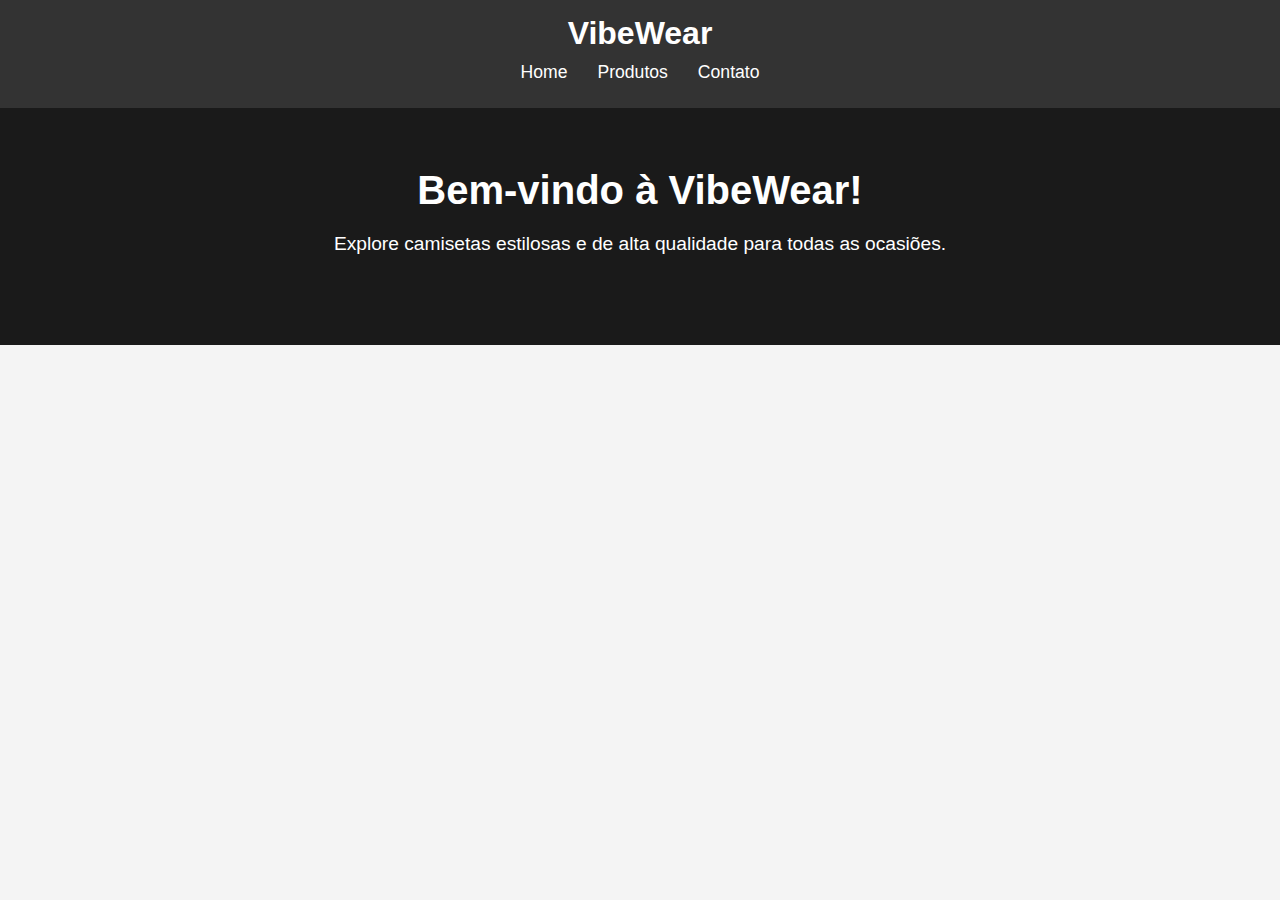
<file: index.html>
<!DOCTYPE html>
<html lang="pt-br">
<head>
    <meta charset="UTF-8">
    <meta name="viewport" content="width=device-width, initial-scale=1.0">
    <title>VibeWear - Camisetas Estilosas</title>
    <link rel="stylesheet" href="./css/styles.css">
    <link rel="icons" href="/img/">
</head>
<body>
    <header>
        <div class="logo">
            <h1>VibeWear</h1>
        </div>
        <nav>
            <ul>
                <li><a href="home.html">Home</a></li>
                <li><a href="produtos.html">Produtos</a></li>
                <li><a href="contato.html">Contato</a></li>
            </ul>
        </nav>
    </header>

    <section class="hero">
        <h2>Bem-vindo à VibeWear!</h2>
        <p>Explore camisetas estilosas e de alta qualidade para todas as ocasiões.</p>
    </section>
</body>
</html>
</file>
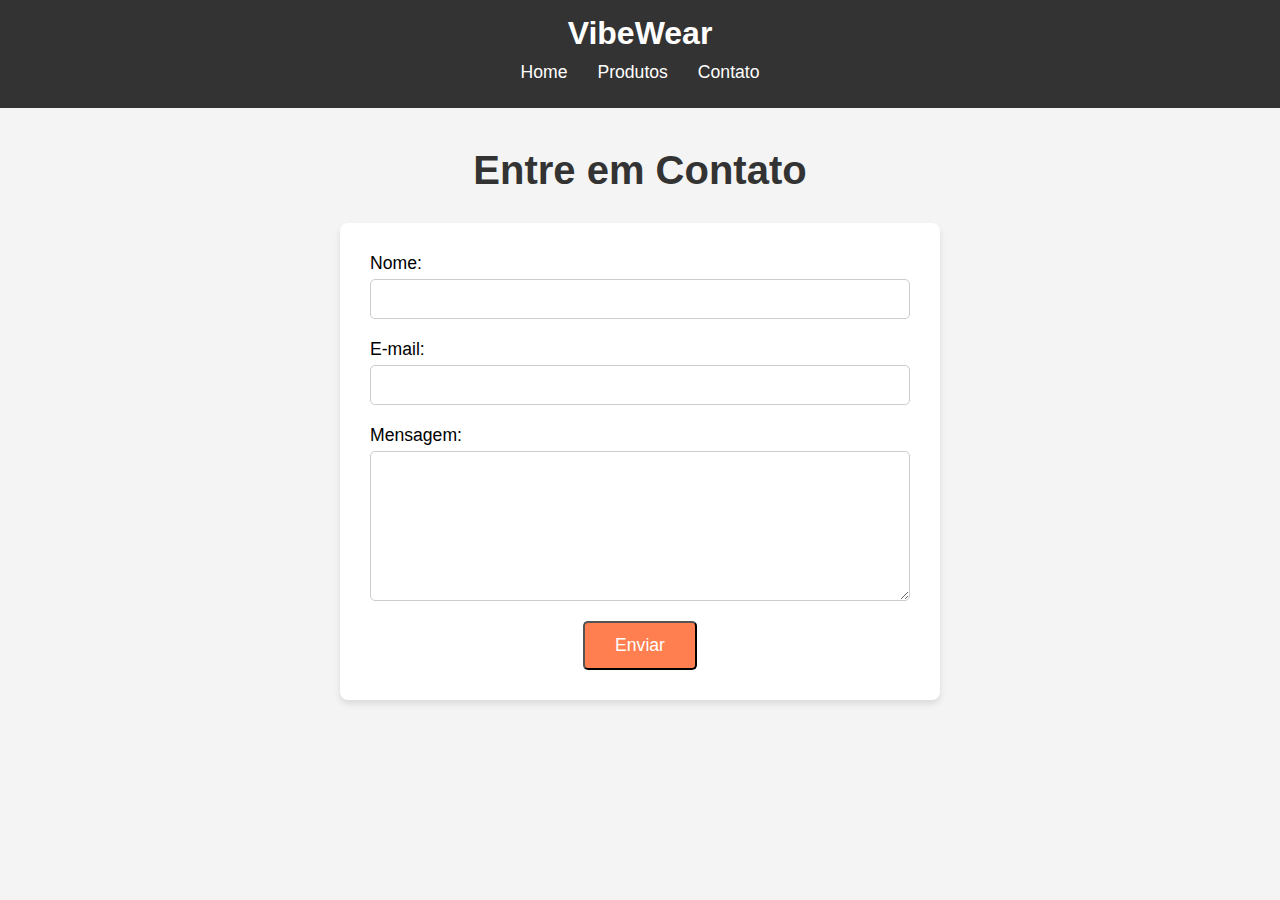
<file: contato.html>
<!DOCTYPE html>
<html lang="pt-br">
<head>
    <meta charset="UTF-8">
    <meta name="viewport" content="width=device-width, initial-scale=1.0">
    <title>VibeWear - Contato</title>
    <link rel="stylesheet" href="/css/contato.css">
</head>
<body>
    <header>
        <div class="logo">
            <h1>VibeWear</h1>
        </div>
        <nav>
            <ul>
                <li><a href="home.html">Home</a></li>
                <li><a href="produtos.html">Produtos</a></li>
                <li><a href="contato.html">Contato</a></li>
            </ul>
        </nav>
    </header>

    <section class="contato">
        <h2>Entre em Contato</h2>
        <form action="submit_form.php" method="POST">
            <label for="nome">Nome:</label>
            <input type="text" id="nome" name="nome" required>

            <label for="email">E-mail:</label>
            <input type="email" id="email" name="email" required>

            <label for="mensagem">Mensagem:</label>
            <textarea id="mensagem" name="mensagem" rows="4" required></textarea>

            <button type="submit" class="btn">Enviar</button>
        </form>
    </section>
</body>
</html>
</file>
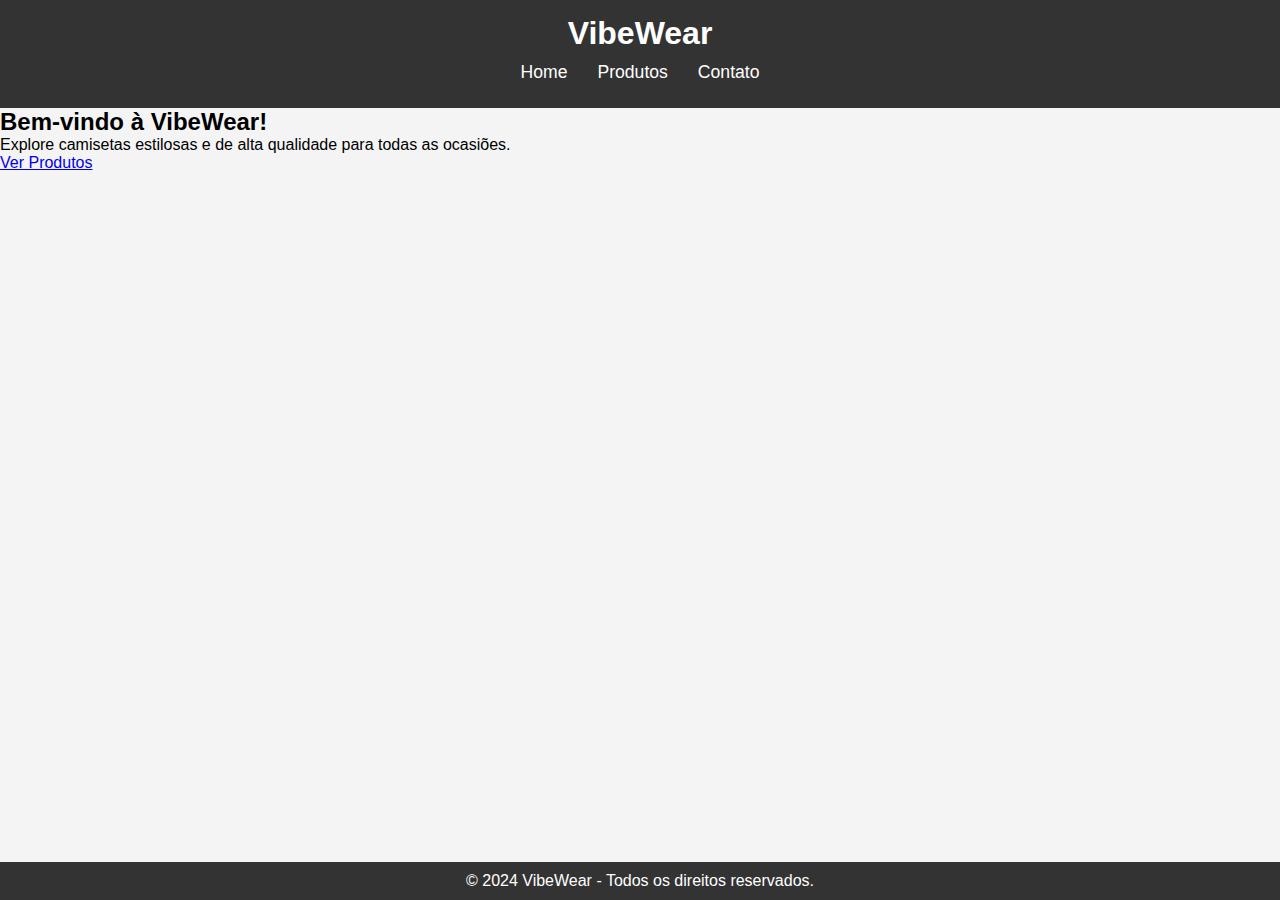
<file: home.html>
<!DOCTYPE html>
<html lang="pt-br">
<head>
    <meta charset="UTF-8">
    <meta name="viewport" content="width=device-width, initial-scale=1.0">
    <title>VibeWear - Camisetas Estilosas</title>
    <link rel="stylesheet" href="/css/contato.css">
</head>
<body>
    <header>
        <div class="logo">
            <h1>VibeWear</h1>
        </div>
        <nav>
            <ul>
                <li><a href="home.html">Home</a></li>
                <li><a href="produtos.html">Produtos</a></li>
                <li><a href="contato.html">Contato</a></li>
            </ul>
        </nav>
    </header>

    <section class="hero">
        <h2>Bem-vindo à VibeWear!</h2>
        <p>Explore camisetas estilosas e de alta qualidade para todas as ocasiões.</p>
        <a href="produtos.html" class="btn">Ver Produtos</a>
    </section>

    <footer>
        <p>&copy; 2024 VibeWear - Todos os direitos reservados.</p>
    </footer>
</body>
</html>
</file>
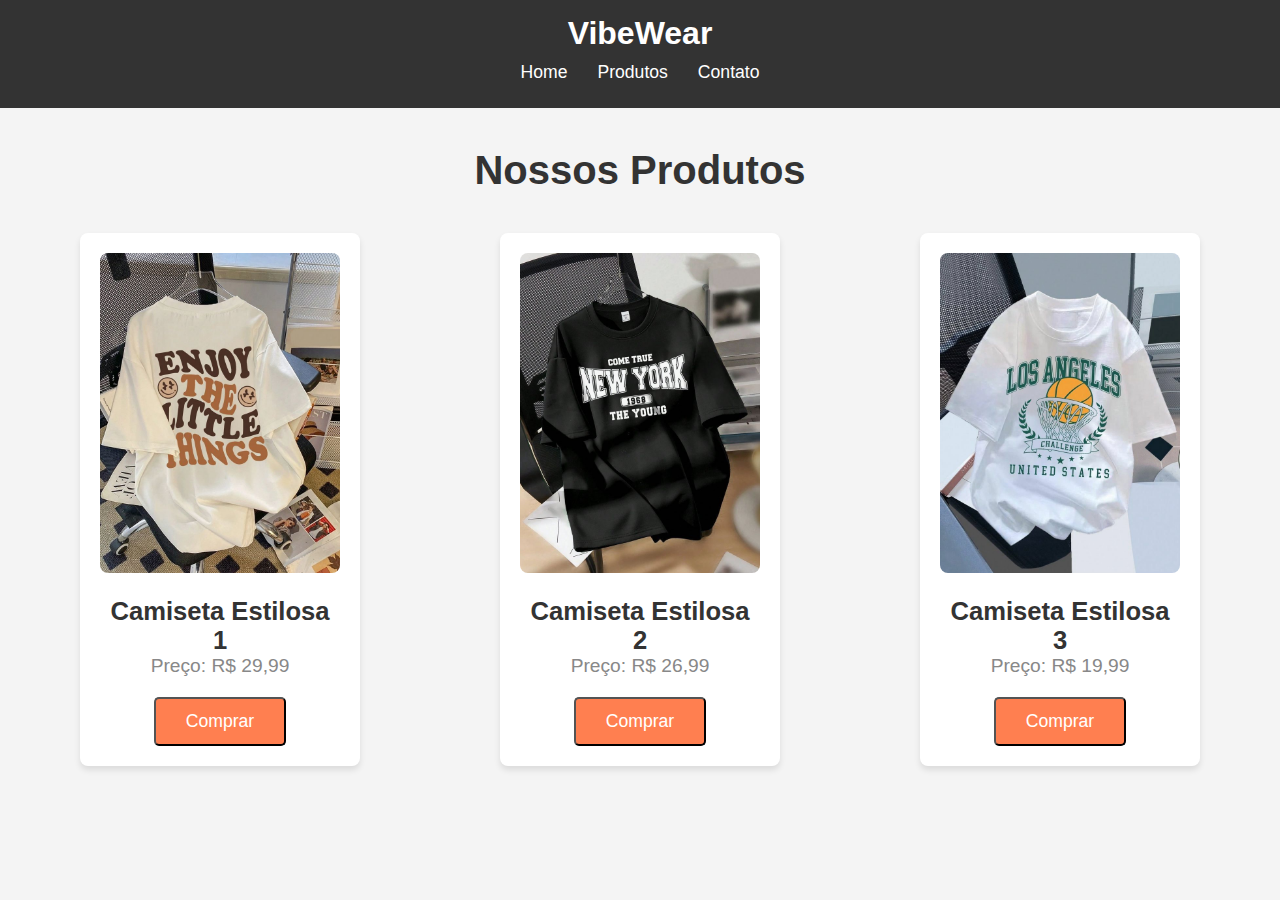
<file: produtos.html>
<!DOCTYPE html>
<html lang="pt-br">
<head>
    <meta charset="UTF-8">
    <meta name="viewport" content="width=device-width, initial-scale=1.0">
    <title>VibeWear - Produtos</title>
    <link rel="stylesheet" href="css/produtos.css">
</head>
<body>
    <header>
        <div class="logo">
            <h1>VibeWear</h1>
        </div>
        <nav>
            <ul>
                <li><a href="home.html">Home</a></li>
                <li><a href="produtos.html">Produtos</a></li>
                <li><a href="contato.html">Contato</a></li>
            </ul>
        </nav>
    </header>

    <section class="produtos">
        <h2>Nossos Produtos</h2>
        <div class="produtos-container">
            <div class="produto">
                <img src="/img/camiseta_casual.png" alt="Camiseta casual">
                <h3>Camiseta Estilosa 1</h3>
                <p>Preço: R$ 29,99</p>
                <button class="btn">Comprar</button>
            </div>
            <div class="produto">
                <img src="/img/camiseta_padrao.png" alt="Camiseta padrão">
                <h3>Camiseta Estilosa 2</h3>
                <p>Preço: R$ 26,99</p>
                <button class="btn">Comprar</button>
            </div>
            <div class="produto">
                <img src="/img/download-_2_.png" alt="Camiseta tradicional">
                <h3>Camiseta Estilosa 3</h3>
                <p>Preço: R$ 19,99</p>
                <button class="btn">Comprar</button>
            </div>
        </div>
    </section>
</body>
</html>
</file>
<file: css/styles.css>
* {
  margin: 0;
  padding: 0;
  box-sizing: border-box;
}

body {
  font-family: Arial, sans-serif;
  background-color: #f4f4f4;
}

header {
  background-color: #333;
  color: #fff;
  padding: 15px 0;
  text-align: center;
}

header .logo h1 {
  font-size: 2rem;
}

nav ul {
  list-style: none;
  display: flex;
  justify-content: center;
  padding: 10px 0;
}

nav ul li {
  margin: 0 15px;
}

nav ul li a {
  text-decoration: none;
  color: #fff;
  font-size: 1.1rem;
}

.hero {
  text-align: center;
  padding: 60px 20px;
  background-color: #1a1a1a;
  color: white;
}

.hero h2 {
  font-size: 2.5rem;
  margin-bottom: 20px;
}

.hero p {
  font-size: 1.2rem;
  margin-bottom: 30px;
}

.hero .btn {
  text-decoration: none;
  background-color: #ff7f50;
  color: white;
  padding: 12px 30px;
  font-size: 1.1rem;
  border-radius: 5px;
}

footer {
  background-color: #333;
  color: white;
  text-align: center;
  padding: 10px 0;
  position: absolute;
  width: 100%;
  bottom: 0;
}
</file>
<file: css/contato.css>
* {
    margin: 0;
    padding: 0;
    box-sizing: border-box;
}

body {
    font-family: Arial, sans-serif;
    background-color: #f4f4f4;
}

header {
    background-color: #333;
    color: #fff;
    padding: 15px 0;
    text-align: center;
}

header .logo h1 {
    font-size: 2rem;
}

nav ul {
    list-style: none;
    display: flex;
    justify-content: center;
    padding: 10px 0;
}

nav ul li {
    margin: 0 15px;
}

nav ul li a {
    text-decoration: none;
    color: #fff;
    font-size: 1.1rem;
}

.contato {
    padding: 40px 20px;
    background-color: #f4f4f4;
    text-align: center;
}

.contato h2 {
    font-size: 2.5rem;
    margin-bottom: 30px;
    color: #333;
}

form {
    display: flex;
    flex-direction: column;
    align-items: center;
    max-width: 600px;
    margin: 0 auto;
    background-color: #fff;
    padding: 30px;
    border-radius: 8px;
    box-shadow: 0 4px 6px rgba(0, 0, 0, 0.1);
}

form label {
    font-size: 1.1rem;
    margin-bottom: 5px;
    text-align: left;
    width: 100%;
}

form input,
form textarea {
    width: 100%;
    padding: 10px;
    margin-bottom: 20px;
    font-size: 1rem;
    border: 1px solid #ccc;
    border-radius: 5px;
}

form textarea {
    resize: vertical;
    height: 150px;
}

form .btn {
    text-decoration: none;
    background-color: #ff7f50;
    color: white;
    padding: 12px 30px;
    font-size: 1.1rem;
    border-radius: 5px;
    cursor: pointer;
}

form .btn:hover {
    background-color: #e67e22;
}

footer {
    background-color: #333;
    color: white;
    text-align: center;
    padding: 10px 0;
    position: absolute;
    width: 100%;
    bottom: 0;
}
</file>
<file: css/produtos.css>
* {
    margin: 0;
    padding: 0;
    box-sizing: border-box;
}

body {
    font-family: Arial, sans-serif;
    background-color: #f4f4f4;
}

header {
    background-color: #333;
    color: #fff;
    padding: 15px 0;
    text-align: center;
}

header .logo h1 {
    font-size: 2rem;
}

nav ul {
    list-style: none;
    display: flex;
    justify-content: center;
    padding: 10px 0;
}

nav ul li {
    margin: 0 15px;
}

nav ul li a {
    text-decoration: none;
    color: #fff;
    font-size: 1.1rem;
}

.produtos {
    padding: 40px 20px;
    text-align: center;
}

.produtos h2 {
    font-size: 2.5rem;
    margin-bottom: 40px;
    color: #333;
}

.produtos-container {
    display: flex;
    justify-content: space-around;
    flex-wrap: wrap;
    gap: 20px;
}

.produto {
    background-color: #fff;
    padding: 20px;
    border-radius: 8px;
    box-shadow: 0 4px 6px rgba(0, 0, 0, 0.1);
    width: 280px;
    text-align: center;
    transition: transform 0.3s ease;
}

.produto:hover {
    transform: scale(1.05);
}

.produto img {
    width: 100%;
    border-radius: 8px;
    margin-bottom: 20px;
}

.produto h3 {
    font-size: 1.6rem;
    color: #333;
}

.produto p {
    font-size: 1.2rem;
    color: #888;
    margin-bottom: 20px;
}

.produto .btn {
    text-decoration: none;
    background-color: #ff7f50;
    color: white;
    padding: 12px 30px;
    font-size: 1.1rem;
    border-radius: 5px;
}

footer {
    background-color: #333;
    color: white;
    text-align: center;
    padding: 10px 0;
    position: absolute;
    width: 100%;
    bottom: 0;
}
</file>
